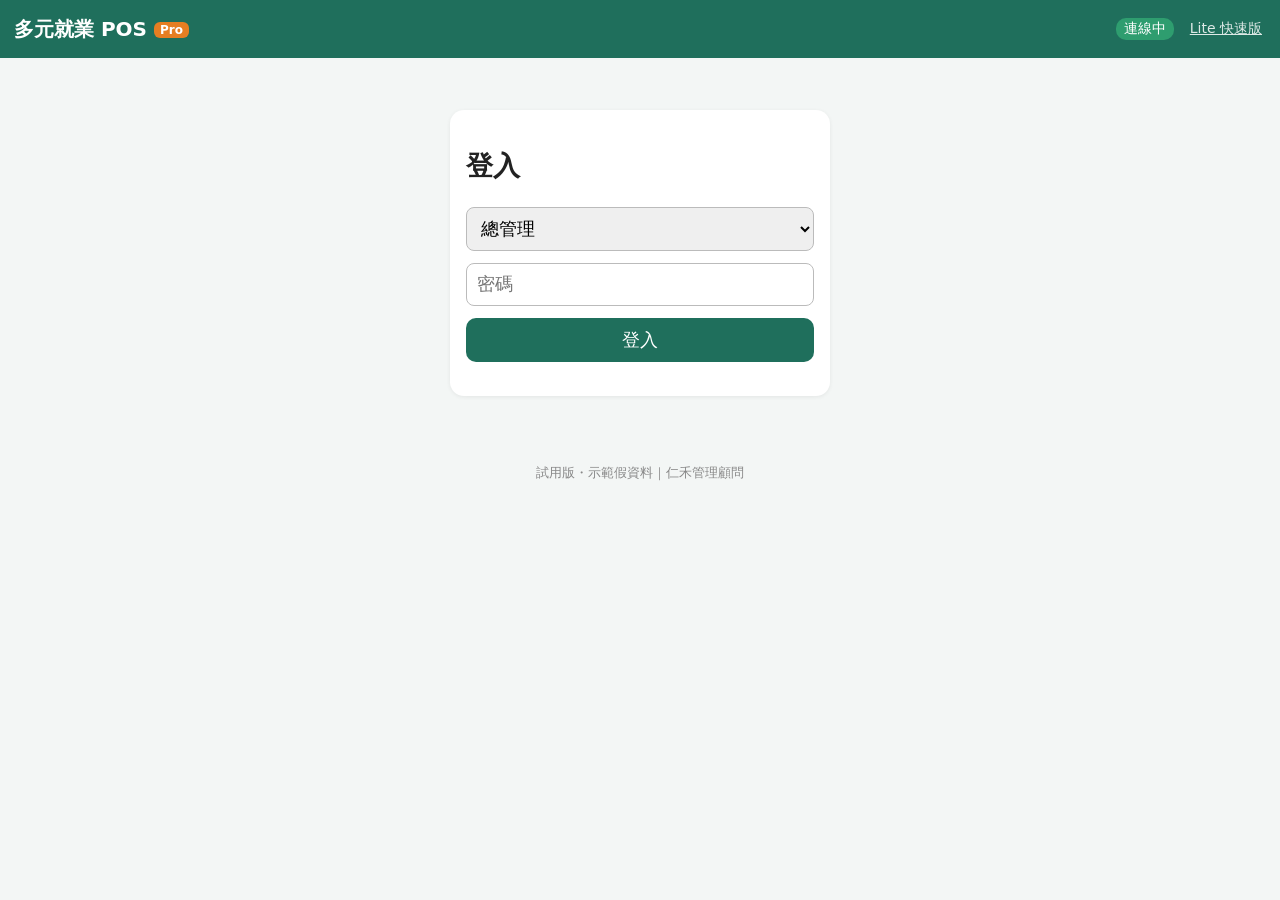
<file: index.html>
<!doctype html><html lang="zh-Hant"><head><meta charset="utf-8"><meta name="viewport" content="width=device-width,initial-scale=1,viewport-fit=cover">
<title>多元就業 POS Pro（試用版）</title><link rel="icon" href="icon.svg"><link rel="manifest" href="manifest.json"><meta name="theme-color" content="#1f6f5c"><link rel="stylesheet" href="style.css"></head>
<body><header><b id="title">多元就業 POS <span class="pro">Pro</span></b><span id="who"></span><span id="net"></span><a class="sw" href="lite/">Lite 快速版</a><button id="logout" hidden>登出</button></header>
<main id="app"></main><footer>試用版・示範假資料｜仁禾管理顧問</footer>
<script src="config.js"></script><script src="core.js"></script><script src="analytics.js"></script><script src="app.js"></script></body></html>
</file>
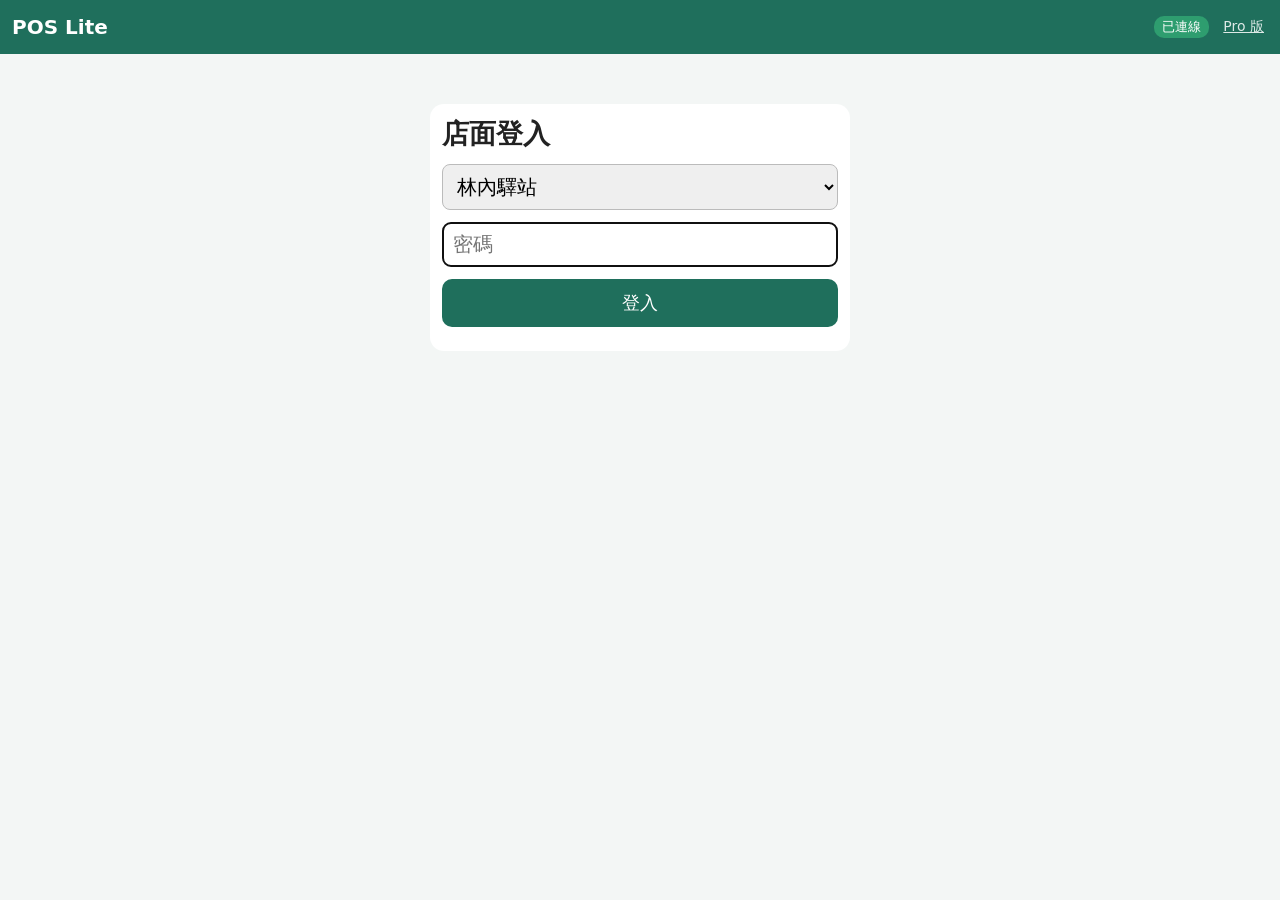
<file: lite/index.html>
<!doctype html><html lang="zh-Hant"><head><meta charset="utf-8"><meta name="viewport" content="width=device-width,initial-scale=1,maximum-scale=1,user-scalable=no,viewport-fit=cover">
<title>多元就業 POS Lite</title><link rel="icon" href="icon.svg"><link rel="manifest" href="manifest.json"><meta name="theme-color" content="#1f6f5c"><link rel="stylesheet" href="lite.css"></head>
<body><header><b>POS Lite</b><span id="who"></span><span id="net"></span><a class="sw" href="../">Pro 版</a><button id="logout" hidden>登出</button></header>
<main id="app"></main><div id="toast"></div>
<script src="config.js"></script><script src="core.js"></script><script src="lite.js"></script></body></html>
</file>
<file: style.css>
*{box-sizing:border-box}body{margin:0;font-family:"Noto Sans TC",system-ui,sans-serif;background:#f3f6f5;font-size:18px;color:#222}
header{background:#1f6f5c;color:#fff;padding:10px 14px;display:flex;gap:12px;align-items:center;flex-wrap:wrap}header b{font-size:20px}#who{flex:1}
#net{font-size:14px;padding:2px 8px;border-radius:10px;background:#2e9d6f}#net.off{background:#c0392b}
main{padding:12px;max-width:1100px;margin:auto}footer{text-align:center;color:#888;font-size:13px;padding:16px}
button{font-size:18px;padding:10px 16px;border:0;border-radius:10px;background:#1f6f5c;color:#fff;cursor:pointer}button.sec{background:#888}button.warn{background:#c0392b}
input,select{font-size:18px;padding:10px;border:1px solid #bbb;border-radius:8px;width:100%}
.card{background:#fff;border-radius:14px;padding:16px;margin-bottom:12px;box-shadow:0 1px 4px #0001}
.login{max-width:380px;margin:40px auto}.login input,.login select{margin-bottom:12px}.login button{width:100%}
.tabs{display:flex;gap:6px;flex-wrap:wrap;margin-bottom:10px}.tabs button{background:#cfe3dc;color:#1f6f5c}.tabs button.on{background:#1f6f5c;color:#fff}
.pos{display:grid;grid-template-columns:2fr 1fr;gap:12px}@media(max-width:760px){.pos{grid-template-columns:1fr}}
.grid{display:grid;align-content:start;grid-template-columns:repeat(auto-fill,minmax(130px,1fr));gap:10px}
.item{background:#fff;border:2px solid #1f6f5c;color:#1f6f5c;height:96px;font-size:19px;display:flex;flex-direction:column;justify-content:center}.item small{font-size:16px;color:#555}
table{width:100%;border-collapse:collapse;font-size:16px}td,th{border-bottom:1px solid #eee;padding:6px;text-align:left}tr.void td{color:#aaa;text-decoration:line-through}
.total{font-size:30px;font-weight:bold;color:#c0392b}.row{display:flex;gap:8px;align-items:center;margin:6px 0}.row>*{flex:1}
.quick button{background:#e8f0ee;color:#1f6f5c;margin:3px}.big{font-size:22px;width:100%;padding:16px}.msg{padding:10px;border-radius:8px;background:#fff3cd;margin:8px 0}
.stat{display:inline-block;margin-right:24px}.stat b{display:block;font-size:24px}
/* ===== 響應式：手機 360–430、平板 768–1366（直/橫） ===== */
html,body{overflow-x:hidden;max-width:100%}
header{padding-top:max(10px,env(safe-area-inset-top));padding-left:max(14px,env(safe-area-inset-left));padding-right:max(14px,env(safe-area-inset-right))}
header .pro{font-size:12px;background:#e67e22;border-radius:6px;padding:1px 6px;vertical-align:middle}
header a.sw{color:#fff;font-size:14px;opacity:.85;text-decoration:underline;padding:10px 4px}
main{padding-left:max(12px,env(safe-area-inset-left));padding-right:max(12px,env(safe-area-inset-right))}
footer{padding-bottom:max(16px,env(safe-area-inset-bottom))}
button{min-height:44px}.tabs button{flex:1 1 auto}
.card{overflow-x:auto;-webkit-overflow-scrolling:touch}
img,canvas,svg{max-width:100%}
@media(min-width:761px) and (max-width:1024px){.pos{grid-template-columns:3fr 2fr}.grid{grid-template-columns:repeat(auto-fill,minmax(120px,1fr))}}
@media(min-width:1025px){main{max-width:1300px}}
@media(max-width:760px){.grid{grid-template-columns:repeat(3,1fr)}.item{height:84px;font-size:17px}.stat{margin-right:12px}}
@media(max-width:430px){body{font-size:17px}header b{font-size:18px}.tabs button{padding:10px 8px;font-size:16px}.card{padding:12px}table{font-size:14px}td,th{padding:5px 4px}.total{font-size:26px}}
@media(max-width:370px){.grid{grid-template-columns:repeat(2,1fr)}}
/* ===== Pro 預覽 P1–P5 ===== */
.pv{background:#e67e22;color:#fff;border-radius:10px;padding:2px 8px;font-size:13px}
.lowbar{background:#fdecea;color:#c0392b;border-radius:10px;padding:10px 12px;margin-bottom:8px;font-weight:bold}
.item em{display:block;font-style:normal;font-size:13px;color:#666}.item.lowit{border-color:#c0392b!important}.item.lowit em{color:#c0392b;font-weight:bold}
.scanrow{display:flex;gap:8px;margin-bottom:8px}.scanrow input{flex:1;min-width:0}.scanrow button{white-space:nowrap}
.modal{position:fixed;inset:0;background:rgba(0,0,0,.55);display:flex;align-items:center;justify-content:center;z-index:50;padding:12px}
.modal .card{max-width:420px;width:100%;max-height:92vh;overflow:auto}.rcpt .qr svg{width:220px;height:220px;display:block;margin:auto}.rcpt pre{white-space:pre-wrap;font-size:14px;background:#f6f6f6;padding:8px;border-radius:8px}
.rbtns{display:flex;flex-wrap:wrap;gap:8px}.rbtns>*{flex:1;text-align:center}a.btn{display:inline-block;padding:12px 14px;border-radius:10px;text-decoration:none;color:#fff}a.btn.line{background:#06c755}
.ccgrid{display:grid;grid-template-columns:repeat(auto-fit,minmax(150px,1fr));gap:8px;align-items:end;margin-bottom:10px}.ccgrid label{display:flex;flex-direction:column;gap:4px;font-size:15px}.ccgrid .wide{grid-column:1/-1}
tr.lowrow td{background:#fff4f2}.stbl input{min-width:60px}
@media(max-width:600px){.stbl,.itbl{display:block;overflow-x:auto}.stbl td,.stbl th{min-width:80px}.scanrow{flex-wrap:wrap}.scanrow button{flex:1}}
</file>
<file: lite/lite.css>
*{box-sizing:border-box;-webkit-tap-highlight-color:transparent}body{margin:0;font-family:"Noto Sans TC",system-ui,sans-serif;background:#f3f6f5;font-size:18px;color:#222;touch-action:manipulation}
header{background:#1f6f5c;color:#fff;padding:8px 12px;display:flex;gap:10px;align-items:center;position:sticky;top:0;z-index:5}header b{font-size:20px}#who{flex:1;font-size:16px}
#net{font-size:13px;padding:2px 8px;border-radius:10px;background:#2e9d6f}#net.off{background:#c0392b}#net.wait{background:#d68910}
main{padding:10px;max-width:1200px;margin:auto}
button{font-size:18px;padding:12px 14px;border:0;border-radius:10px;background:#1f6f5c;color:#fff;cursor:pointer}button:active{filter:brightness(.85)}button.sec{background:#7f8c8d}button.warn{background:#c0392b}
input,select{font-size:20px;padding:10px;border:1px solid #bbb;border-radius:8px;width:100%}
.tabs{display:flex;gap:6px;margin-bottom:10px}.tabs button{flex:1;background:#cfdcd8;color:#1f6f5c}.tabs button.on{background:#1f6f5c;color:#fff}
.pos{display:grid;grid-template-columns:1fr 340px;gap:10px}@media(max-width:760px){.pos{grid-template-columns:1fr}}
.grid{display:grid;align-content:start;grid-template-columns:repeat(auto-fill,minmax(130px,1fr));gap:8px}
.it{height:92px;display:flex;flex-direction:column;justify-content:center;background:#fff;color:#222;border:2px solid #1f6f5c;font-size:18px;position:relative}
.it small{color:#1f6f5c;font-weight:bold;font-size:17px}.it i{position:absolute;top:4px;right:6px;background:#c0392b;color:#fff;border-radius:12px;padding:0 8px;font-style:normal;font-size:15px}
.card{background:#fff;border-radius:14px;padding:12px}.cart{display:flex;flex-direction:column;gap:8px}
.ln{display:flex;align-items:center;gap:6px}.ln span{flex:1}.ln button{padding:6px 14px;font-size:20px}
.tot{font-size:32px;font-weight:bold;text-align:right}.pays{display:grid;grid-template-columns:repeat(3,1fr);gap:6px}.pays button{background:#e8efed;color:#1f6f5c;font-size:16px;padding:10px 4px}.pays button.on{background:#1f6f5c;color:#fff}
.quick{display:grid;grid-template-columns:repeat(4,1fr);gap:6px}.quick button{background:#e8efed;color:#222;padding:10px 0}
.go{font-size:26px;padding:18px;background:#e67e22}.row{display:flex;gap:8px;align-items:center}.row>span{min-width:70px}
.kpi{display:grid;grid-template-columns:repeat(auto-fit,minmax(150px,1fr));gap:8px}.kpi div{background:#fff;border-radius:12px;padding:12px;text-align:center}.kpi b{display:block;font-size:28px;color:#1f6f5c}
table{width:100%;border-collapse:collapse;background:#fff}td,th{padding:8px;border-bottom:1px solid #eee;text-align:left;font-size:16px}
#toast{position:fixed;left:50%;bottom:24px;transform:translateX(-50%);background:#1f6f5c;color:#fff;padding:14px 24px;border-radius:12px;font-size:22px;opacity:0;transition:opacity .15s;pointer-events:none}#toast.show{opacity:1}
.login{max-width:420px;margin:40px auto;display:flex;flex-direction:column;gap:12px}
.sub{color:#555;font-size:15px;text-align:right}.sub .dv{color:#c0392b}
.dbtn{width:100%;margin:6px 0}.dbtn.on{background:#fdecea;color:#c0392b;border-color:#c0392b}
.dpanel{display:grid;grid-template-columns:repeat(4,1fr);gap:6px;margin-bottom:6px}.dpanel[hidden]{display:none}.dpanel button{padding:10px 4px;font-size:16px}
/* ===== 響應式：手機 360–430、平板 768–1366（直/橫） ===== */
html,body{overflow-x:hidden;max-width:100%}
header{padding-top:max(8px,env(safe-area-inset-top));padding-left:max(12px,env(safe-area-inset-left));padding-right:max(12px,env(safe-area-inset-right));flex-wrap:wrap}
main{padding-left:max(10px,env(safe-area-inset-left));padding-right:max(10px,env(safe-area-inset-right));padding-bottom:max(16px,env(safe-area-inset-bottom))}
#toast{bottom:max(24px,calc(env(safe-area-inset-bottom) + 12px));max-width:90vw}
header a.sw{color:#fff;font-size:14px;opacity:.85;text-decoration:underline;padding:10px 4px}
button{min-height:44px}.ln button{min-width:48px;min-height:44px}
table{table-layout:fixed}td,th{word-break:break-word}
@media(min-width:761px) and (max-width:1024px){.pos{grid-template-columns:1fr 320px}.grid{grid-template-columns:repeat(auto-fill,minmax(120px,1fr))}}
@media(min-width:1025px){.pos{grid-template-columns:1fr 380px}.it{height:100px;font-size:19px}}
@media(max-width:760px){.cart{position:relative}.grid{grid-template-columns:repeat(3,1fr)}.it{height:80px;font-size:16px}.it small{font-size:15px}}
@media(max-width:430px){body{font-size:17px}header b{font-size:18px}#who{font-size:14px}.tabs button{padding:12px 4px;font-size:16px}.pays{grid-template-columns:repeat(3,1fr)}.dpanel{grid-template-columns:repeat(4,1fr)}.dpanel button{font-size:14px;padding:10px 2px}.tot{font-size:30px}td,th{font-size:14px;padding:6px 4px}.kpi{grid-template-columns:1fr 1fr}.kpi b{font-size:22px}}
@media(max-width:370px){.grid{grid-template-columns:repeat(2,1fr)}}
/* L3 作廢、L4 PIN */
tr.void td{color:#aaa;text-decoration:line-through}tr.void td:nth-last-child(-n+2){text-decoration:none}.vbtn{padding:6px 10px;font-size:15px;min-height:40px}
.pin{text-align:center;max-width:360px}.dots{font-size:34px;letter-spacing:10px;color:#1f6f5c}.pad{display:grid;grid-template-columns:repeat(3,1fr);gap:10px}.pad button{font-size:28px;padding:16px 0;min-height:64px}
#who{cursor:pointer}
</file>
